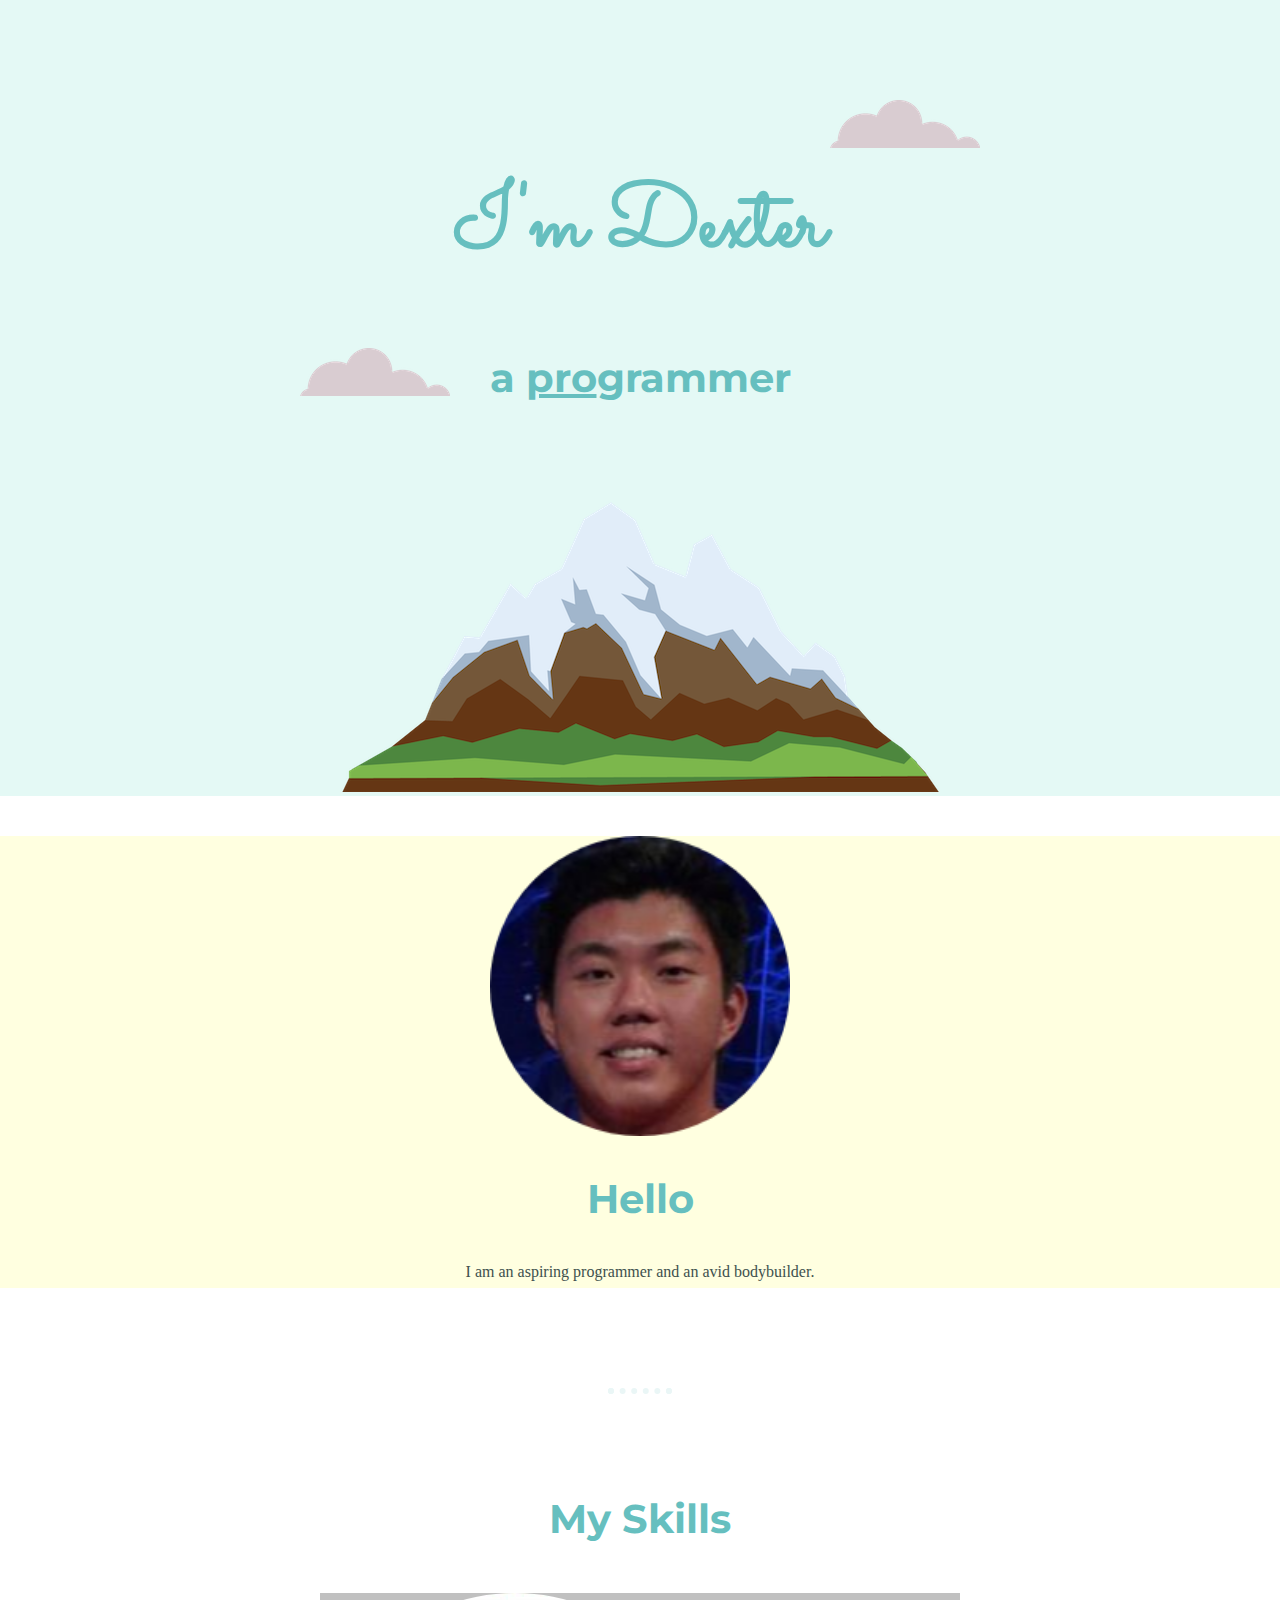
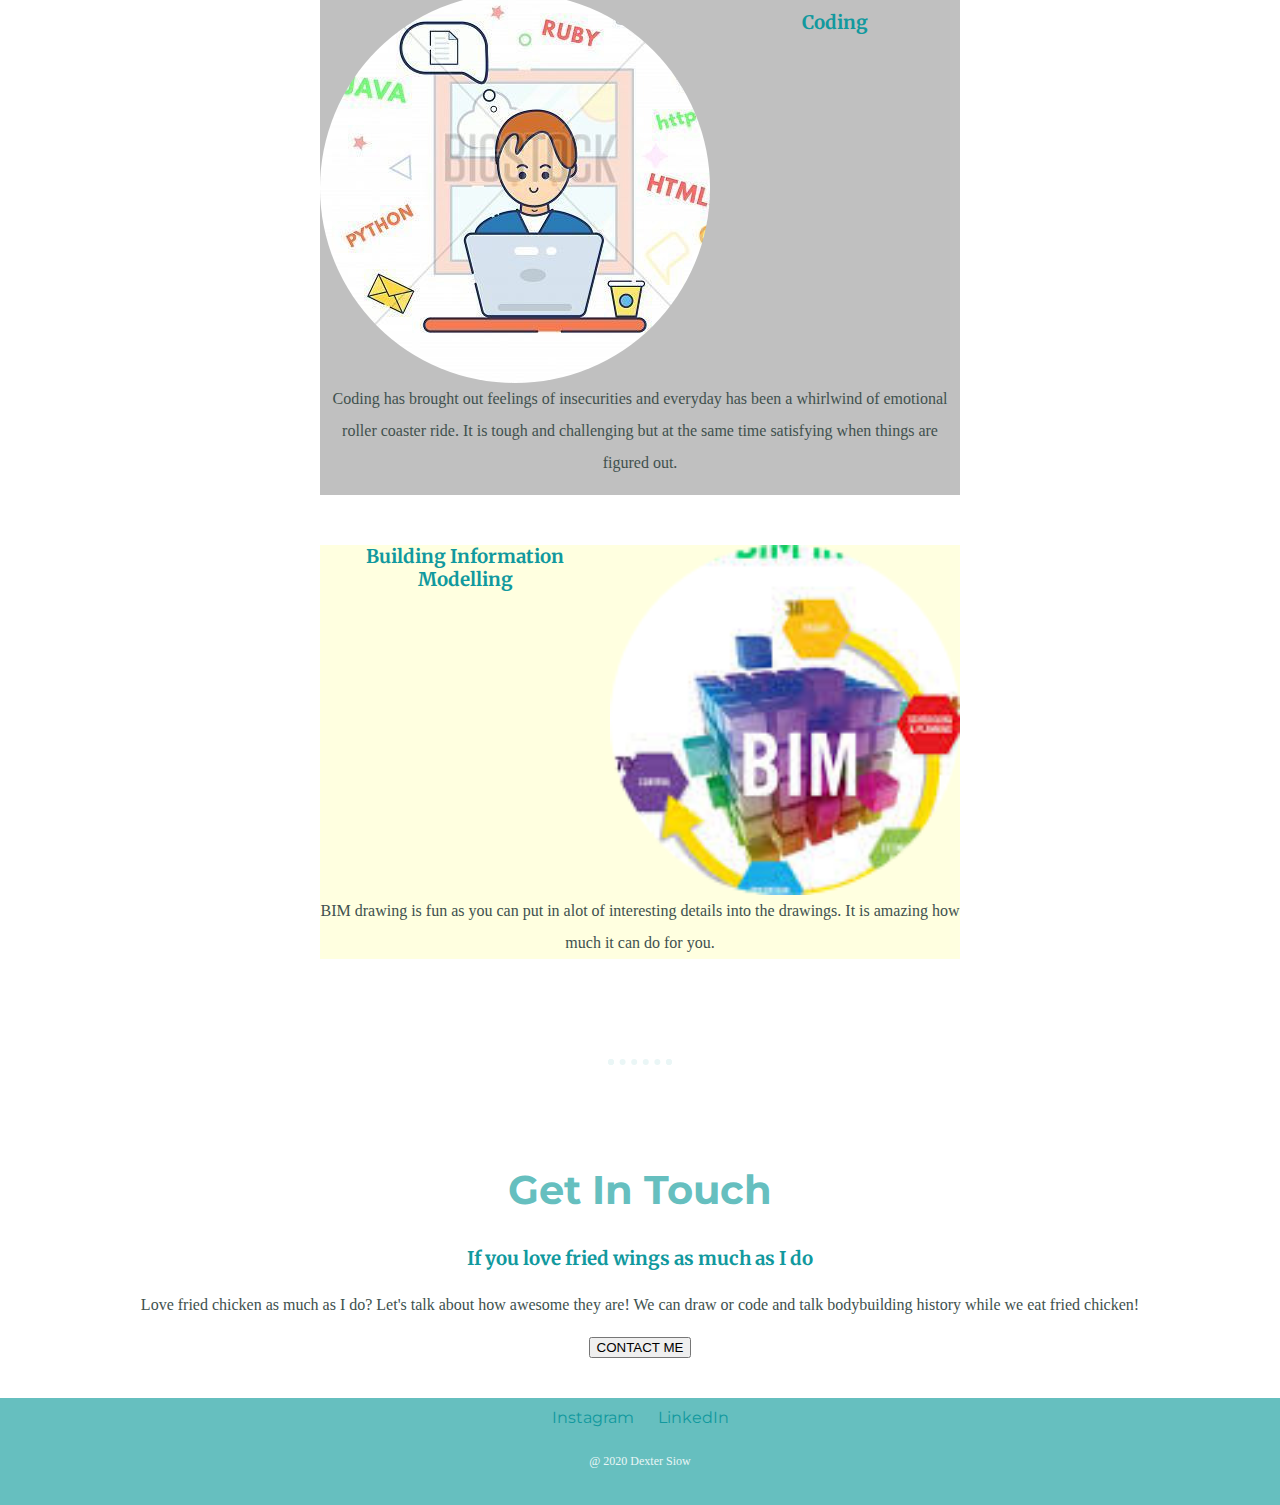
<file: task-3/index.html>
<!DOCTYPE html>
<html lang="en">
<head>
    <meta charset="UTF-8">
    <meta name="viewport" content="width=
    , initial-scale=1.0">
    <title>Dexter</title>
    <link rel="stylesheet" href="styles.css">
    <link rel="shortcut icon" href="images/favicon.ico">
    <link href="https://fonts.googleapis.com/css2?family=Merriweather&family=Montserrat&family=Sacramento&display=swap" rel="stylesheet">
</head>
<body>
    <div class="top-box">
        <img class="top-cloud" src="images/cloud.png" alt="cloud-img">
        <h1>I'm Dexter</h1>
        <h2>a <span>pro</span>grammer</h2>
        <img class="bottom-cloud" src="images/cloud.png" alt="cloud-img">
        <img src="images/mountain.png" alt="mountain-img">
    </div>

    <div class="middle-box">
            <div class="a">
                    <img src="images/Dexter-Me.png" alt="profile-img" width=" 300px" height="300px">
                    <h2>Hello</h2>
                    <p>I am an aspiring programmer and an avid bodybuilder.</p>
                    
            </div> 
        <hr>
            <div class="b">
                <h2>My Skills</h2>
                
                <div class="x">
                    <img class="image1""  src="images/programming.png" alt="coding-image">
                    <h3>Coding</h3>
                    <p class="p1">Coding has brought out feelings of insecurities and everyday has been a whirlwind of emotional roller coaster ride. It is tough and challenging but at the same time satisfying when things are figured out. </p>
                </div>
                <div class="y">
                    <img class="image2" src="images/BIM image.png" alt="BIM-image" width="350px" height="350px">
                    <h3>Building Information Modelling</h3>
                    <p class="p2">BIM drawing is fun as you can put in alot of interesting details into the drawings. It is amazing how much it can do for you.</p>
                </div>             
            </div>            
        <hr>
            <div class="c">
                <h2>Get In Touch</h2>
                <h3>If you love fried wings as much as I do</h3>
                <p>Love fried chicken as much as I do? Let's talk about how awesome they are! We can draw or code and talk bodybuilding history while we eat fried chicken!</p>
                <button class="btn">CONTACT ME</button>  
                <!-- or <a class="btn" href="mailto:dextersiow@gmail.com">CONTACT ME</a> -->
            </div>             
    </div>

    <div class="bottom-box">
        <a class="footer" href="https://www.instagram.com/siowxx/?hl=en" target="_blank">Instagram</a>
        <a class="footer" href="https://sg.linkedin.com/in/dexter-siow-23980380" target="_blank">LinkedIn</a>
        <p class="copyright">@ 2020 Dexter Siow</p>
   
 <!-- or <footer>
    @ 2020 Dexter Siow
</footer> -->
    </div>

</body>
</html>
</file>
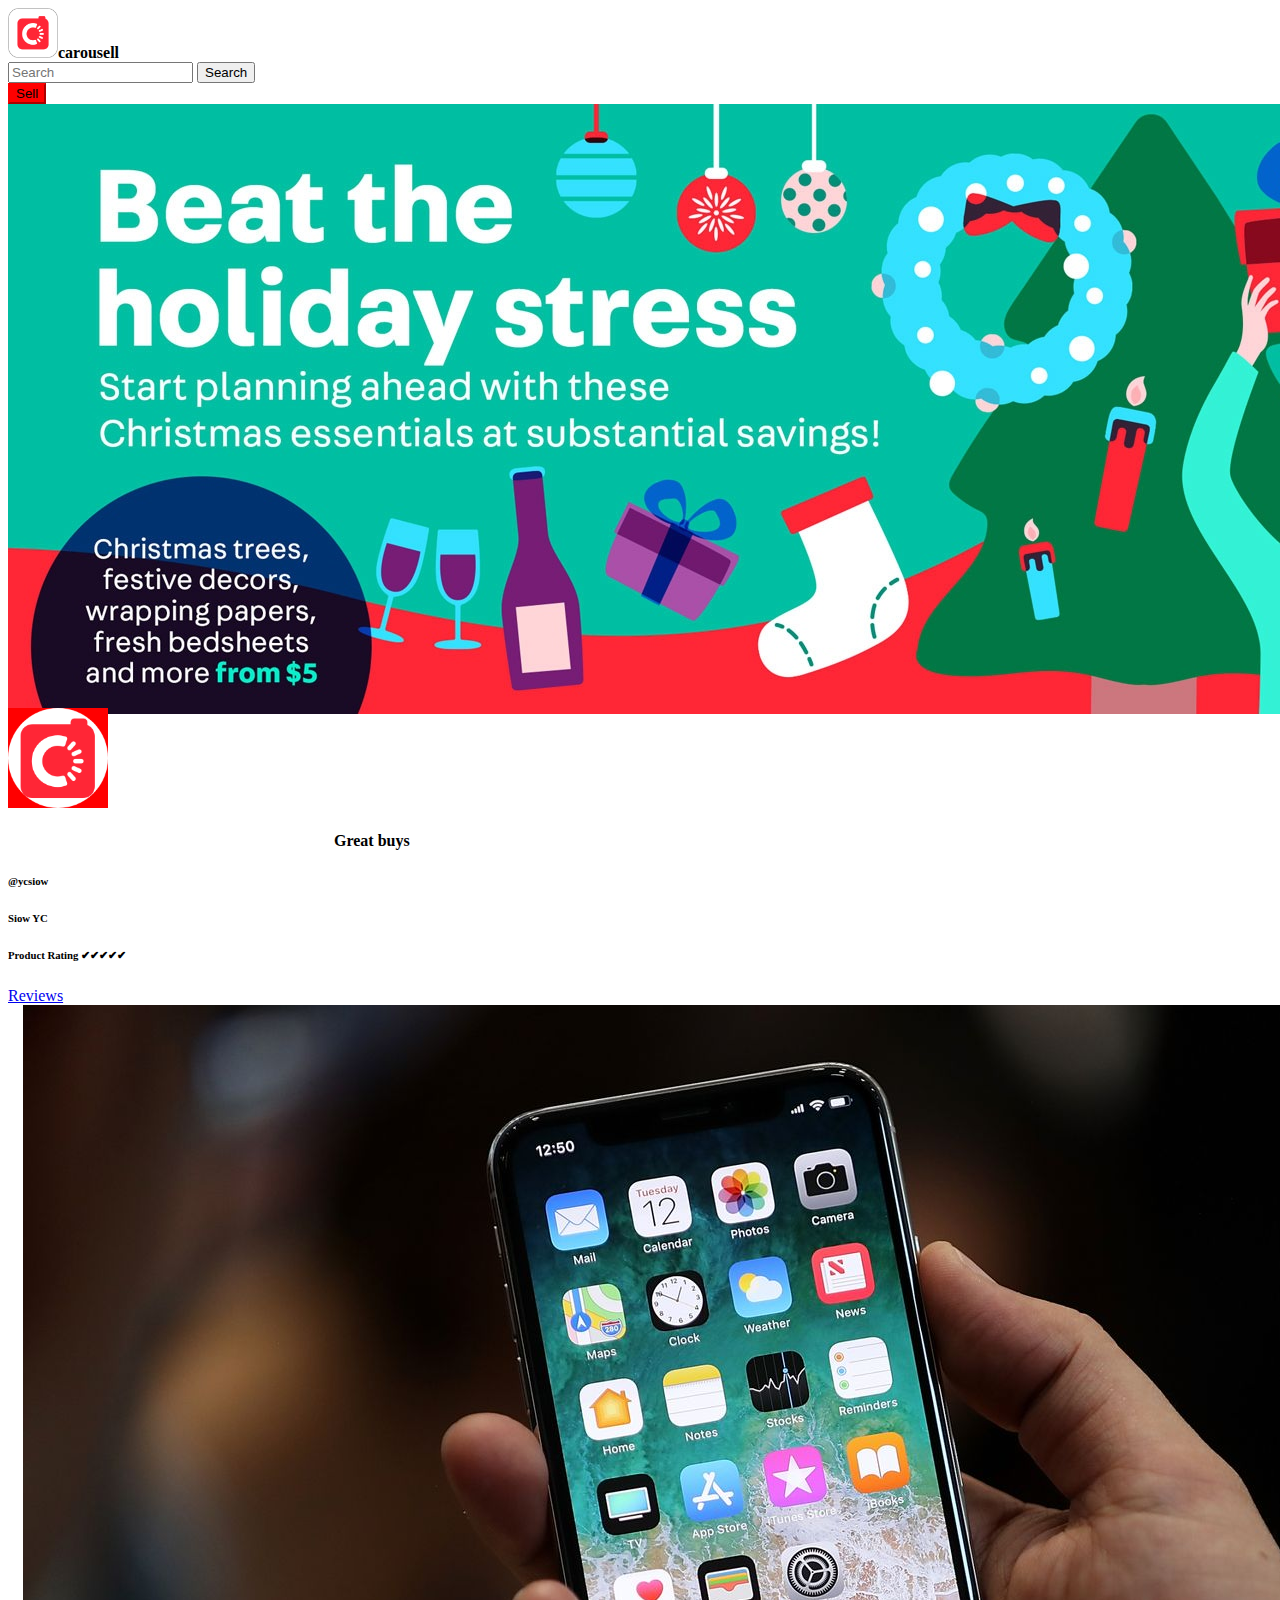
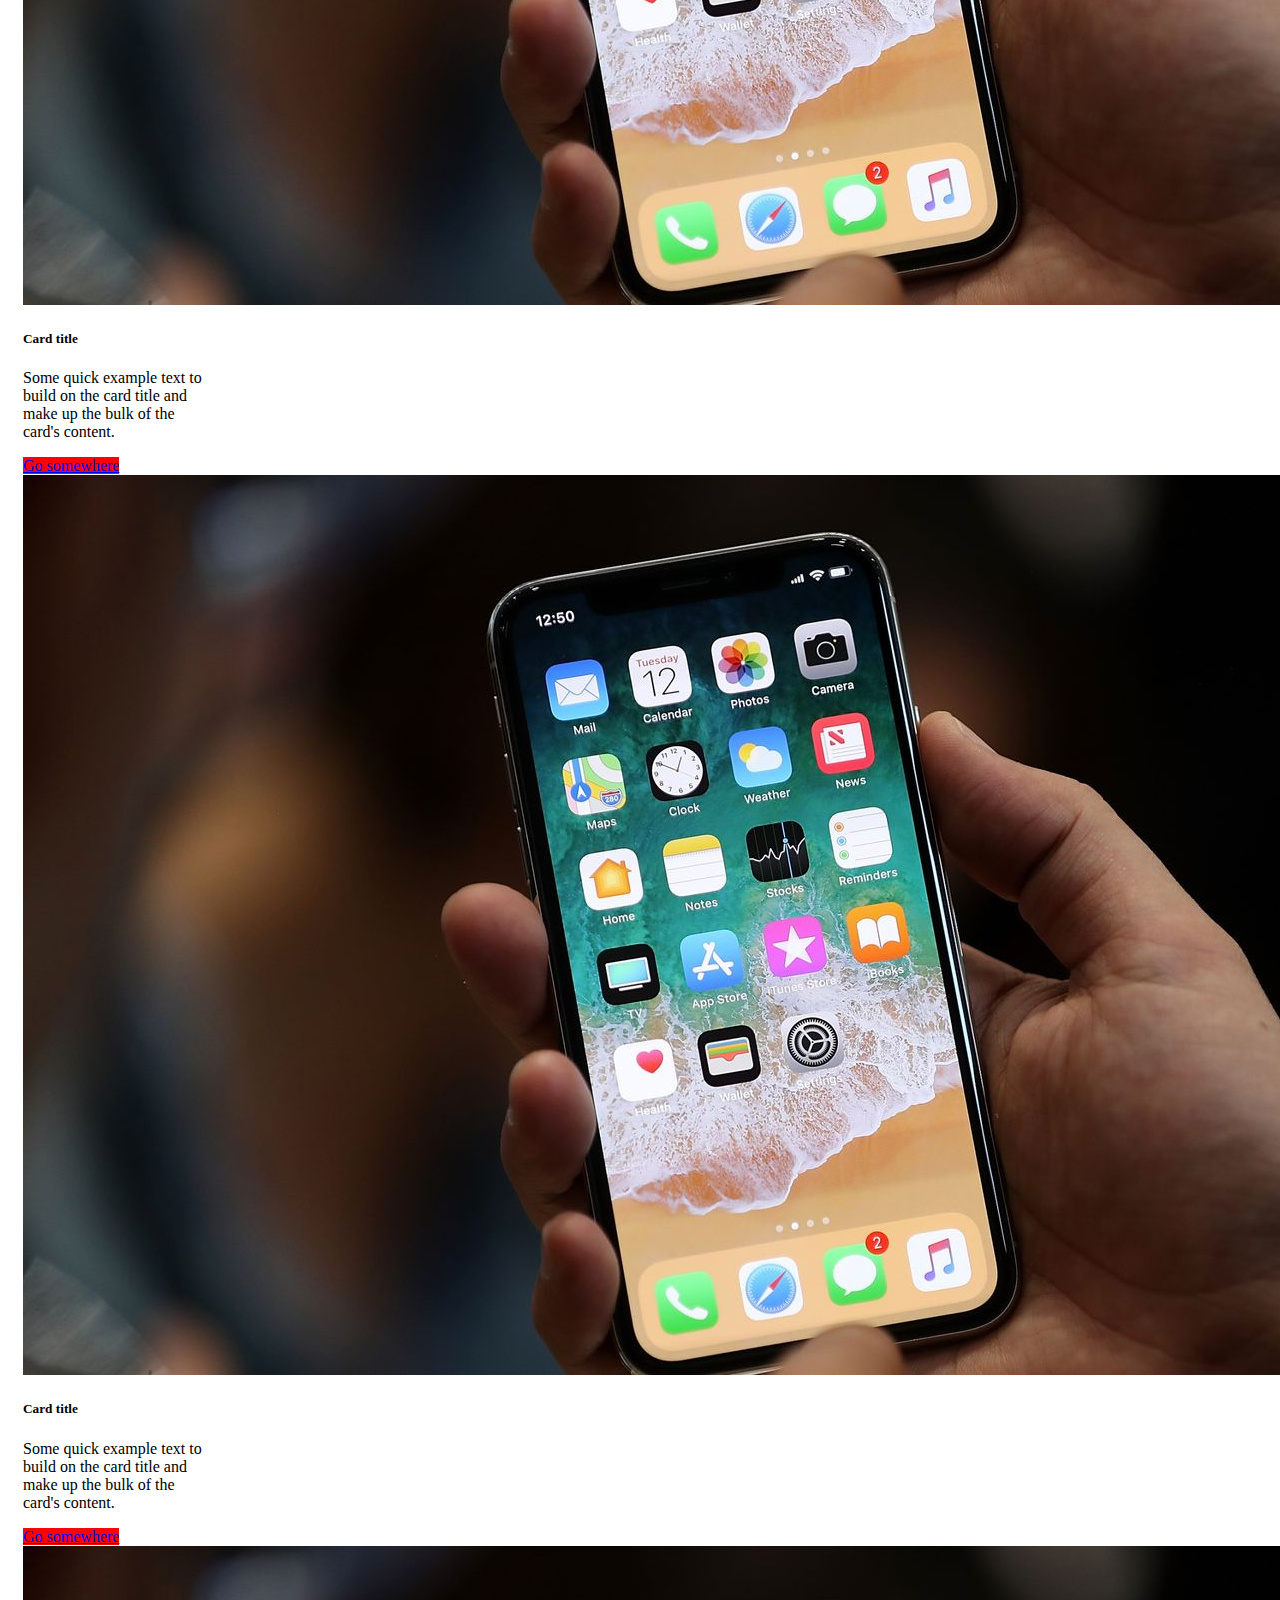
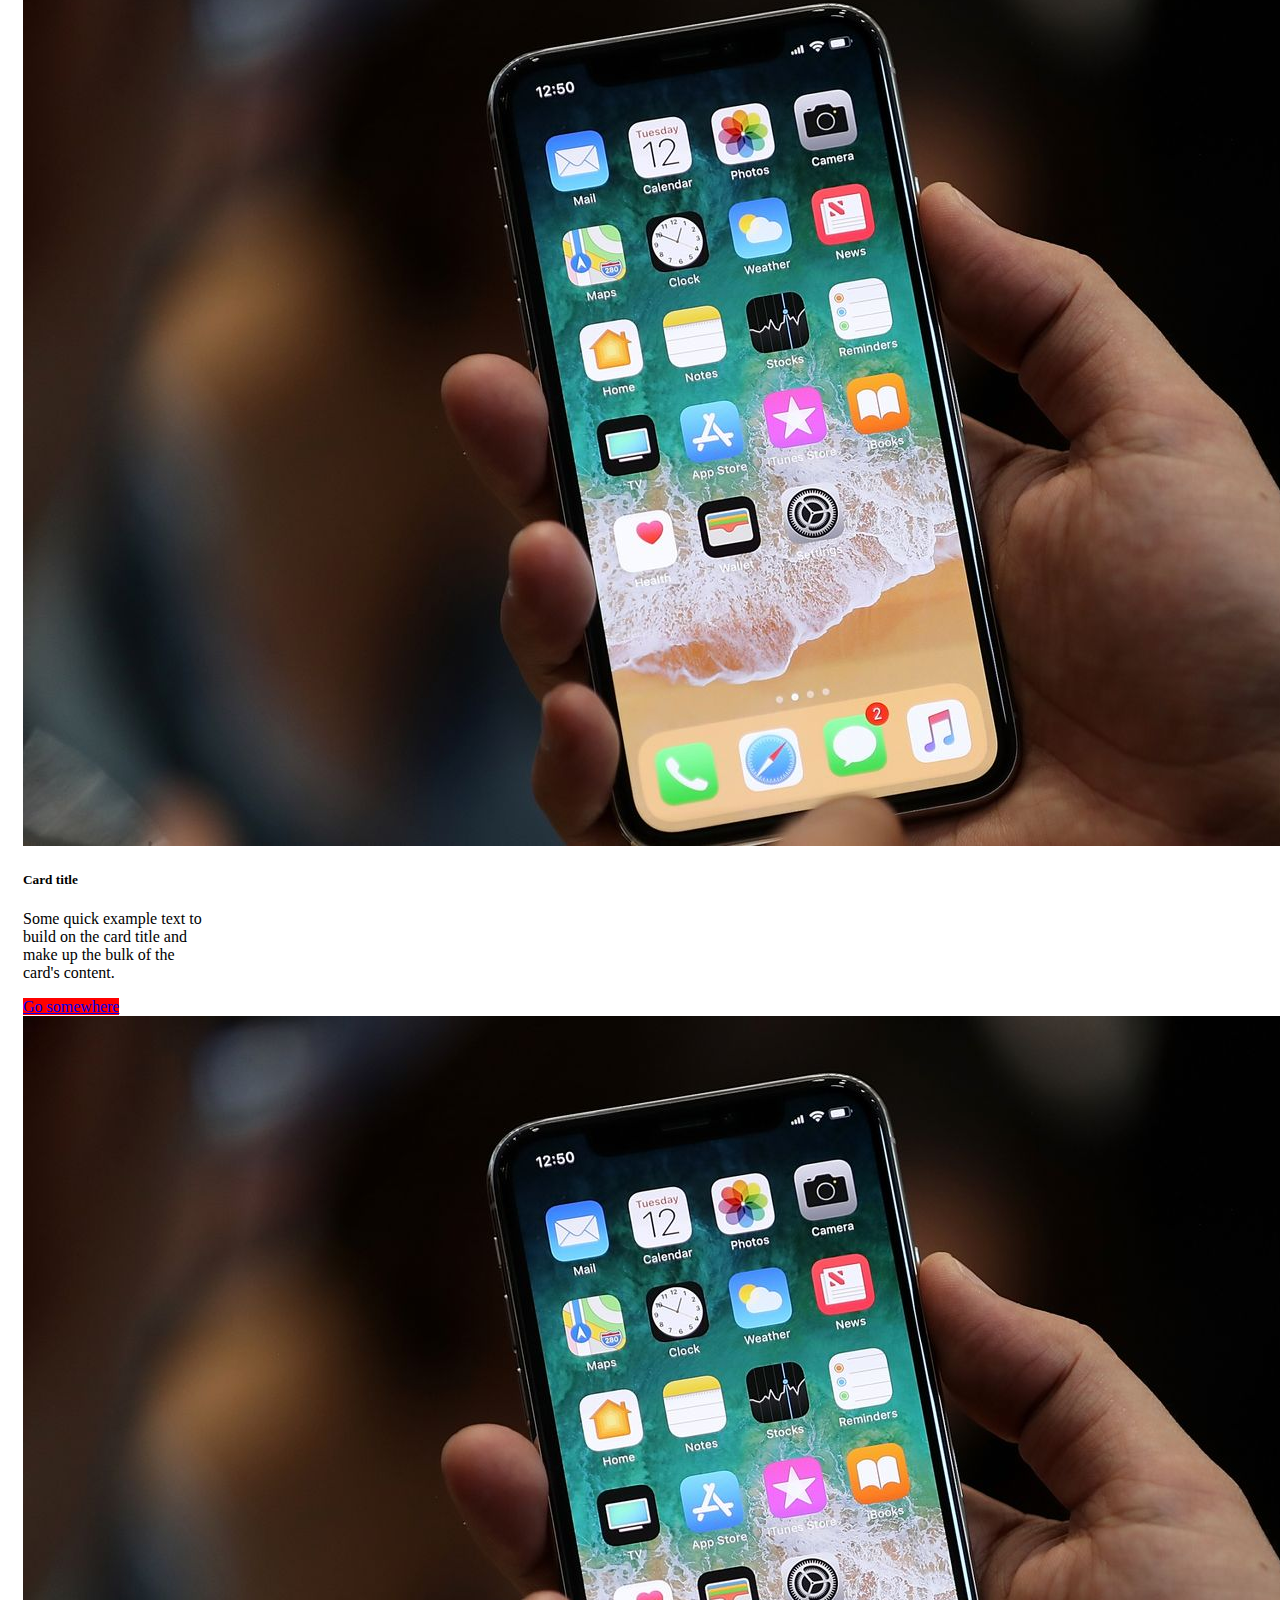
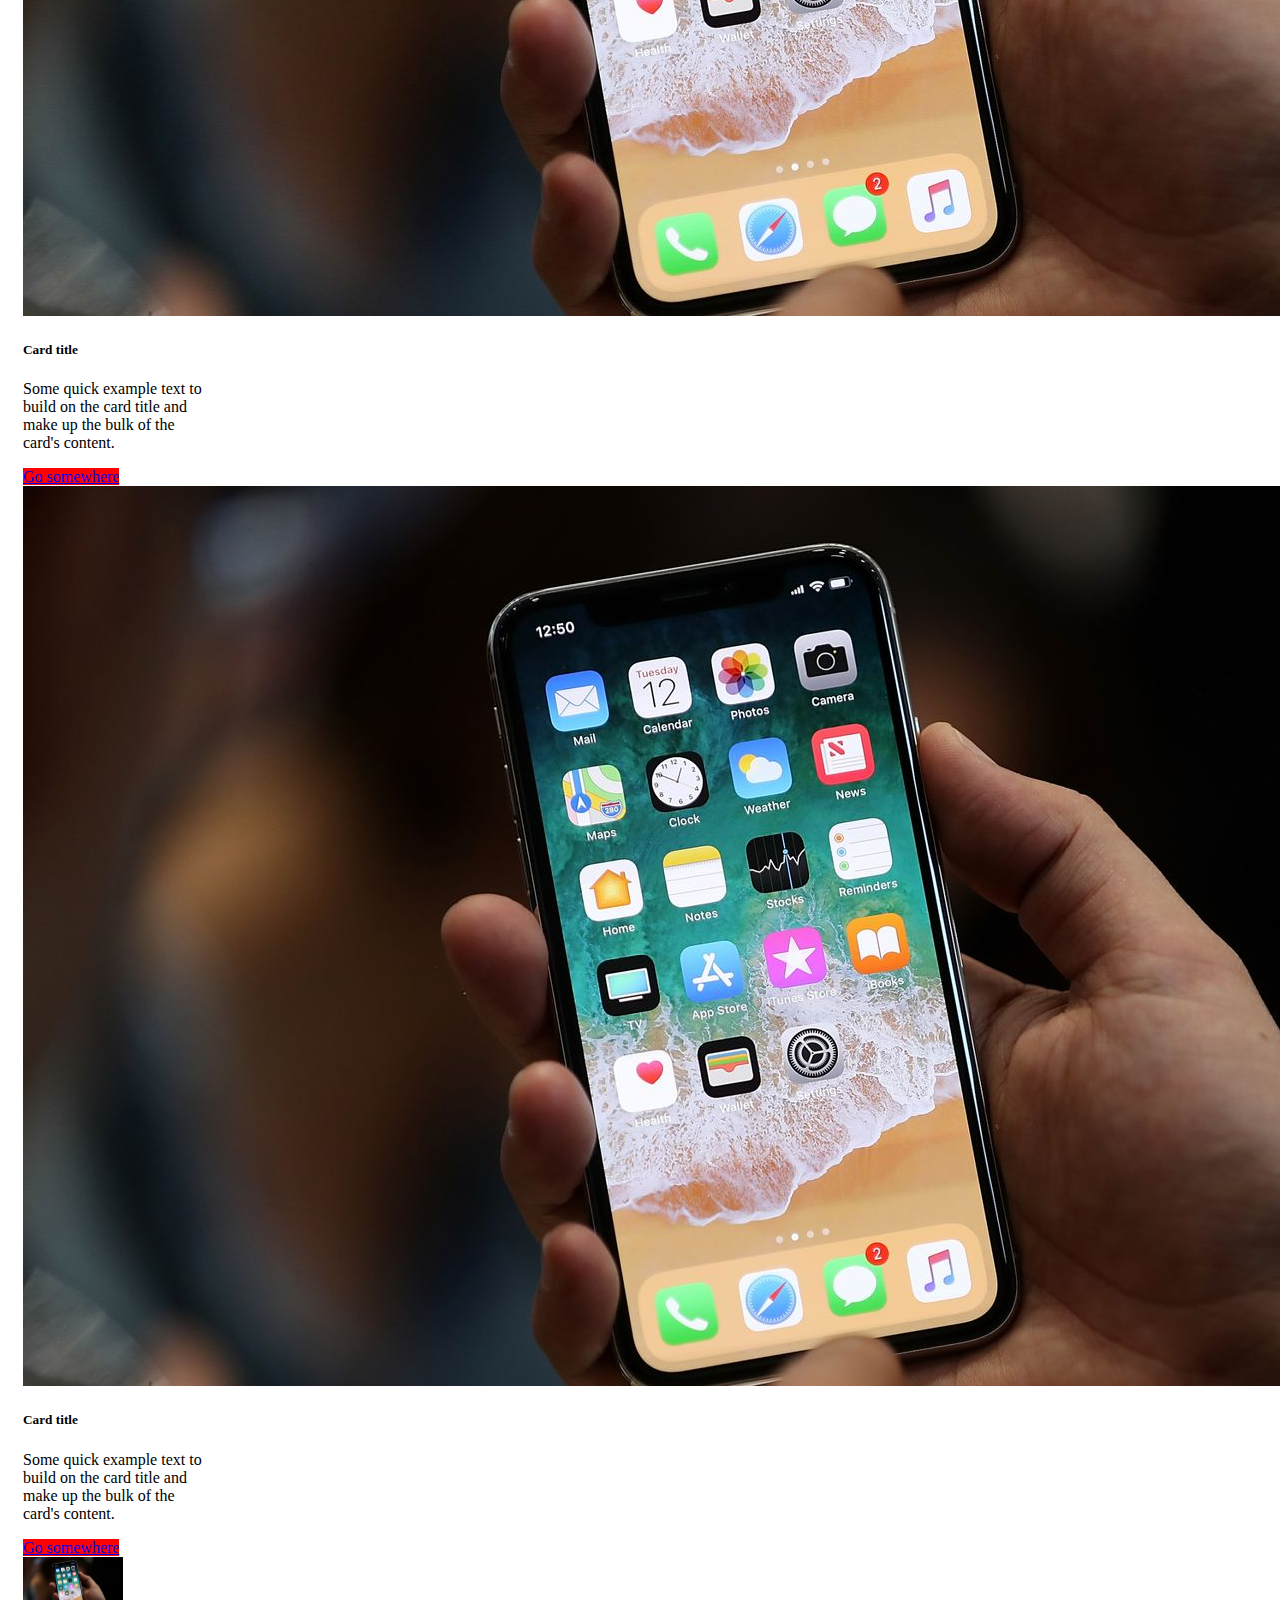
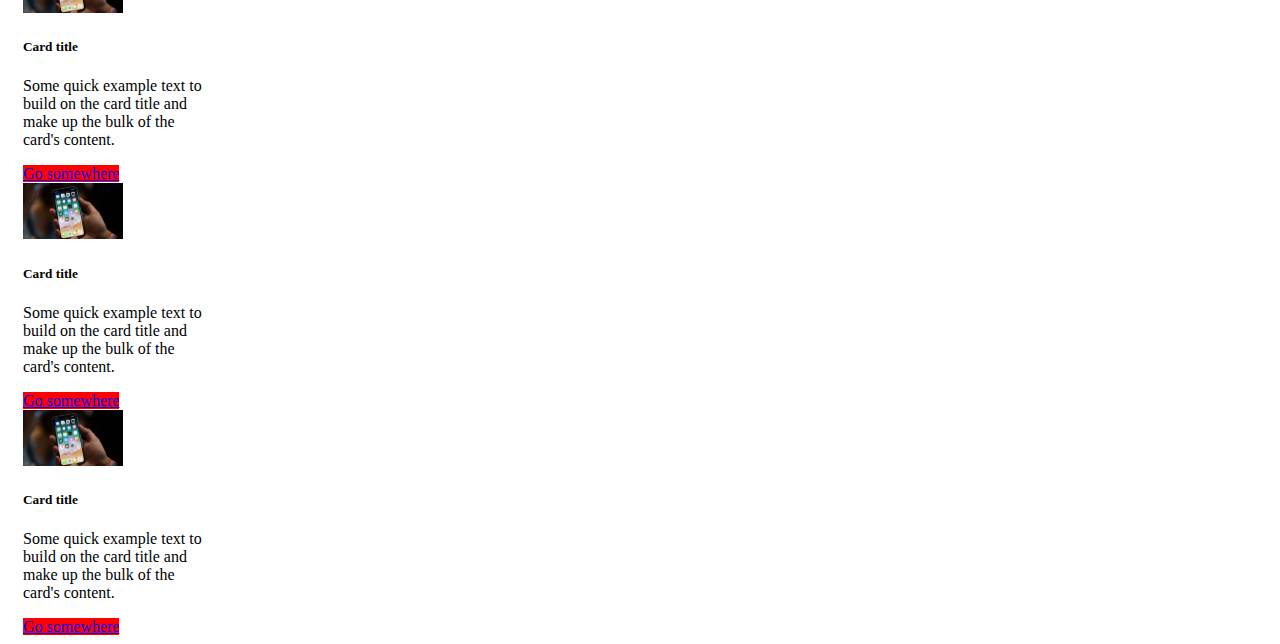
<file: carousellFrontPage.html>
<!doctype html>
<html lang="en">
  <head>
    <meta charset="utf-8">
    <meta name="viewport" content="width=device-width, initial-scale=1, shrink-to-fit=no">
    <title>Carousell.sg</title>
    <!-- Bootstrap CSS -->
    <link rel="stylesheet" href="https://cdn.jsdelivr.net/npm/bootstrap@4.5.3/dist/css/bootstrap.min.css" integrity="sha384-TX8t27EcRE3e/ihU7zmQxVncDAy5uIKz4rEkgIXeMed4M0jlfIDPvg6uqKI2xXr2" crossorigin="anonymous">
    <style>
      .btn-primary {
        background-color: red;
        border-color: red;
      }
      
      .pic {
        width: 100%;
        height: 100%;
        background-color: red;
      }

      .profile {
        /* position: absolute; */
        margin-top: -10px;
        width: 100px;
        height: 100px;
        background-color: red;
      }

      .custom-padding {
        padding-left: 5px;
        padding-right: 5px;
      }

      .card{
          padding-left: 5px;
      }

      .bar{
        width: 50%;
        margin: 20px auto;
        padding-left: 20px;
    }
    </style>

   
  </head>

  <body>
   
    <div class="container">
      <nav class="navbar navbar-light bg-light">
        <a class="navbar-brand"><img src="imageCarousell/img/marketing/app-icon-a27ace5add88c6c78d4dc94f79212471.png" width="50px" height="50px"  alt=""><strong>carousell</strong>
            </a>
        <form class="form-inline">
          <input class="form-control mr-sm-2" type="search" placeholder="Search" aria-label="Search">
          <button class="btn btn-outline-success my-2 my-sm-0" type="submit">Search</button>
        </form>
        <button type="button" class="btn btn-primary btn-sm">Sell</button>
      </nav>

      <!-- your profile background -->
      <div class="row">
        <div class="pic"></div>
        <!-- Use img instead-->
        <!-- <img class="img-fluid" src="" alt=""> -->
        <img class="img-fluid" src="imageCarousell/img/Carousel/sg_holiday-wk46_spc-m_(1500,_610).png.jpeg" alt="">
      </div>  
      
      <!-- profile picture -->
      <div class="row">
        <div class="container">
          <div class="row">
            <img class="profile rounded-circle" src="imageCarousell/img/marketing/circle-cropped (4).png"></img>
          </div>
        </div>
      </div>  

      <div>
          <h4 class="bar">Great buys</h4>
      </div>

      <!-- profile picture -->
      <div class="row">
        <div class="border col-3">
          
          <div class="row">
            <h6>@ycsiow</h6>
          </div>
  
          <div class="row">
            <h6>Siow YC</h6>
          </div>

          <div class="row">
            <h6>Product Rating ✔✔✔✔✔</h6>
          </div>

          <div class="row">
            <a href="#">Reviews</a>
          </div>

        </div>
      
      
        <div class="border col-9">
          <div class="container">
            
            <div class="row">

              <div class="col-3 custom-padding">
                <!-- You should use the right card -->
                <div class="card">
                    <div class="card" style="width: 12rem;">
                        <img src="imageCarousell/img/7.jpeg"  class="card-img-top" >
                        
                        <div class="card-body">
                          <h5 class="card-title">Card title</h5>
                          <p class="card-text">Some quick example text to build on the card title and make up the bulk of the card's content.</p>
                          <a href="#" class="btn btn-primary">Go somewhere</a>
                        </div>
                  </div>
                </div>
              </div>
              
              <div class="col-3 custom-padding">
                <div class="card">
                    <div class="card" style="width: 12rem;">
                        <img src="imageCarousell/img/7.jpeg" class="card-img-top" >
                        
                        <div class="card-body">
                          <h5 class="card-title">Card title</h5>
                          <p class="card-text">Some quick example text to build on the card title and make up the bulk of the card's content.</p>
                          <a href="#" class="btn btn-primary">Go somewhere</a>
                        </div>
                  </div>
                </div>
              </div>

              <div class="col-3 custom-padding">
                <div class="card">
               
                  <div class="card" style="width: 12rem;">
                    <img src="imageCarousell/img/7.jpeg" class="card-img-top" >
                    
                    <div class="card-body">
                      <h5 class="card-title">Card title</h5>
                      <p class="card-text">Some quick example text to build on the card title and make up the bulk of the card's content.</p>
                      <a href="#" class="btn btn-primary">Go somewhere</a>
                    </div>
                  </div>
                </div>
              </div>

              <div class="col-3 custom-padding">
                <div class="card">
               
                  <div class="card" style="width: 12rem;">
                    <img src="imageCarousell/img/7.jpeg" class="card-img-top" >
                    
                    <div class="card-body">
                      <h5 class="card-title">Card title</h5>
                      <p class="card-text">Some quick example text to build on the card title and make up the bulk of the card's content.</p>
                      <a href="#" class="btn btn-primary">Go somewhere</a>
                    </div>
                  </div>
                </div>
              </div>

              <div class="col-3 custom-padding">
                <div class="card">
               
                  <div class="card" style="width: 12rem;">
                    <img src="imageCarousell/img/7.jpeg" class="card-img-top" >
                    
                    <div class="card-body">
                      <h5 class="card-title">Card title</h5>
                      <p class="card-text">Some quick example text to build on the card title and make up the bulk of the card's content.</p>
                      <a href="#" class="btn btn-primary">Go somewhere</a>
                    </div>
                  </div>
                </div>
              </div>
              
              <div class="col-3 custom-padding">
                <div class="card">
               
                  <div class="card" style="width: 12rem;">
                    <img src="imageCarousell/img/7.jpeg" width="100px"class="card-img-top" >
                    
                    <div class="card-body">
                      <h5 class="card-title">Card title</h5>
                      <p class="card-text">Some quick example text to build on the card title and make up the bulk of the card's content.</p>
                      <a href="#" class="btn btn-primary">Go somewhere</a>
                    </div>
                  </div>
                </div>
              </div>

              <div class="col-3 custom-padding">
                <div class="card">
               
                  <div class="card" style="width: 12rem;">
                    <img src="imageCarousell/img/7.jpeg" width="100px"class="card-img-top" >
                    
                    <div class="card-body">
                      <h5 class="card-title">Card title</h5>
                      <p class="card-text">Some quick example text to build on the card title and make up the bulk of the card's content.</p>
                      <a href="#" class="btn btn-primary">Go somewhere</a>
                    </div>
                  </div>
                </div>
              </div>

              <div class="col-3 custom-padding">
                <div class="card">
               
                  <div class="card" style="width: 12rem;">
                    <img src="imageCarousell/img/7.jpeg" width="100px"class="card-img-top" >
                    
                    <div class="card-body">
                      <h5 class="card-title">Card title</h5>
                      <p class="card-text">Some quick example text to build on the card title and make up the bulk of the card's content.</p>
                      <a href="#" class="btn btn-primary">Go somewhere</a>
                    </div>
                  </div>
                </div>
              </div>



            </div>
          </div>
        </div>
      </div>  
      
    </div>



    <!-- Optional JavaScript; choose one of the two! -->
    <!-- Option 1: jQuery and Bootstrap Bundle (includes Popper) -->
    <script src="https://code.jquery.com/jquery-3.5.1.slim.min.js" integrity="sha384-DfXdz2htPH0lsSSs5nCTpuj/zy4C+OGpamoFVy38MVBnE+IbbVYUew+OrCXaRkfj" crossorigin="anonymous"></script>
    <script src="https://cdn.jsdelivr.net/npm/bootstrap@4.5.3/dist/js/bootstrap.bundle.min.js" integrity="sha384-ho+j7jyWK8fNQe+A12Hb8AhRq26LrZ/JpcUGGOn+Y7RsweNrtN/tE3MoK7ZeZDyx" crossorigin="anonymous"></script>
    <!-- Option 2: jQuery, Popper.js, and Bootstrap JS
    <script src="https://code.jquery.com/jquery-3.5.1.slim.min.js" integrity="sha384-DfXdz2htPH0lsSSs5nCTpuj/zy4C+OGpamoFVy38MVBnE+IbbVYUew+OrCXaRkfj" crossorigin="anonymous"></script>
    <script src="https://cdn.jsdelivr.net/npm/popper.js@1.16.1/dist/umd/popper.min.js" integrity="sha384-9/reFTGAW83EW2RDu2S0VKaIzap3H66lZH81PoYlFhbGU+6BZp6G7niu735Sk7lN" crossorigin="anonymous"></script>
    <script src="https://cdn.jsdelivr.net/npm/bootstrap@4.5.3/dist/js/bootstrap.min.js" integrity="sha384-w1Q4orYjBQndcko6MimVbzY0tgp4pWB4lZ7lr30WKz0vr/aWKhXdBNmNb5D92v7s" crossorigin="anonymous"></script>
    -->
  </body>
</html>
</file>
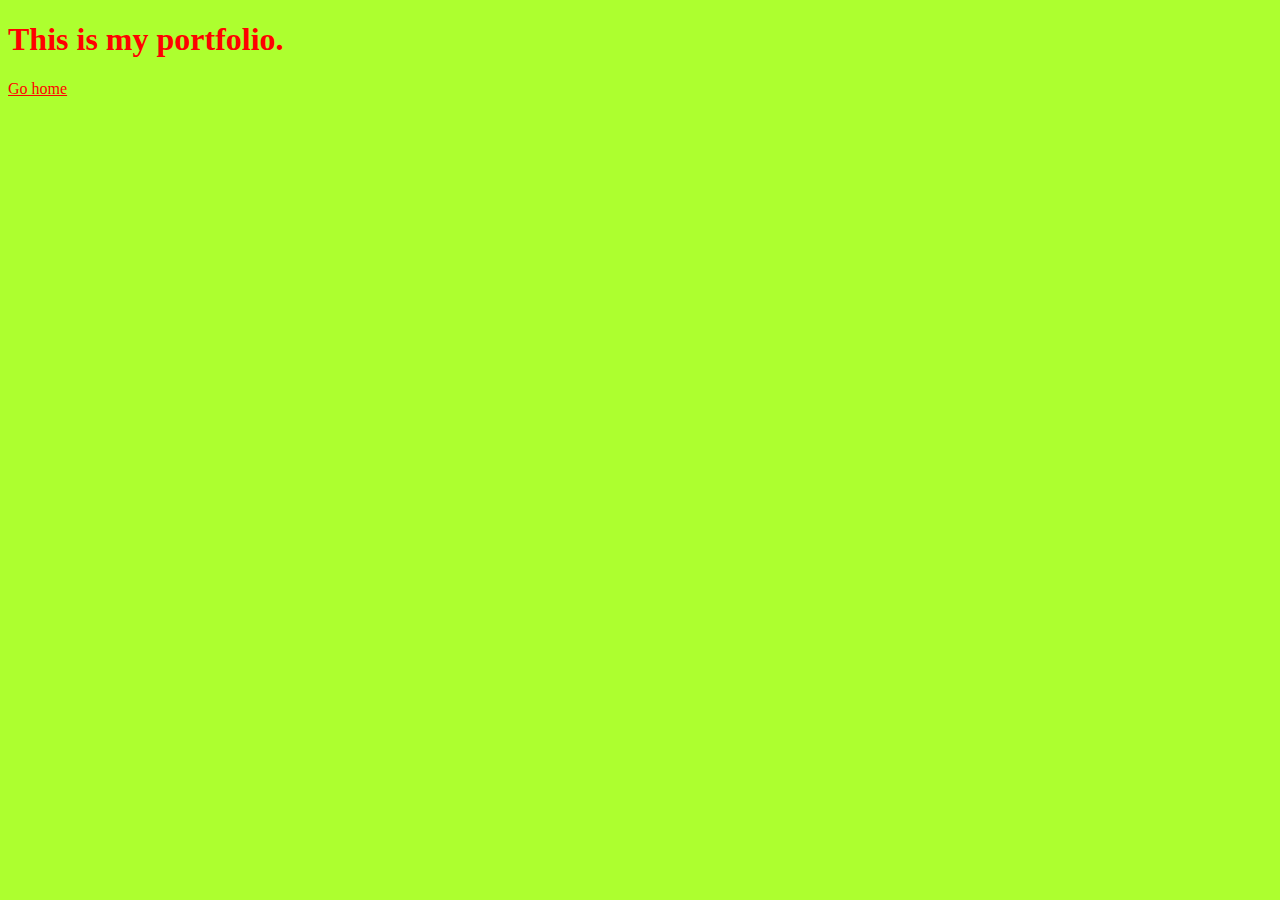
<file: a/index2.html>
<!DOCTYPE html>
<html lang="en">
<head>
  <meta charset="UTF-8">
  <meta name="viewport" content="width=device-width, initial-scale=1.0">
  <title>portfolio</title>
  <link rel="stylesheet" href="/styles.css">
</head>
<body>
  <h1>
    This is my portfolio.
  </h1>
  <a href="/">Go home</a>
</body>
</html>
</file>
<file: task-3/styles.css>
body{
    color: #40514E;
    margin: 0;
    text-align: center;
}

h1{
    font-size: 5.65rem; /*90px*/
    color: #66BFBF;
    font-family: 'Sacramento', cursive;
}

h2{
    font-size: 2.5rem;
    color: #66BFBF;
    font-family: 'Montserrat', sans-serif;
}

h3{
    color: #11999E;
    font-family: 'Merriweather', serif;
}

p{
    line-height: 2;
    font-weight: normal;
}

span{
    text-decoration: underline;
}

hr{
    border: dotted #eaf6f6 6px;
    border-bottom: none;
    width: 4%;
    margin: 100px auto;
}

.top-cloud{
    position: absolute;
    right: 300px;
    top:100px;
}

.bottom-cloud{
    position: absolute;
    left: 300px;
    bottom: 400px;
}

.top-box{
    background-color:#E4F9F5;
    position:relative;
    padding-top: 100px;
    
}

.middle-box{
    padding: 40px 0;
    
}

.a{
    background-color: lightyellow;
    margin-bottom: 40px;
}

.x{
    width: 50%;
    background-color:silver;
    margin: 50px auto;
    overflow: auto; 
    /*simplest way to make DIV CONTAINER/BLOCK expand to FURTHER contain/ accomodate the overflowing image*/
    /* or add <div class="x clearfix"> and add:
    .clearfix{overflow: auto;} or 
    .clearfix::after{
    content: "";
    clear: both;
    display: table;}
    href:"https://www.w3schools.com/howto/howto_css_clearfix.asp"*/
                                                    
}

.y{
    width: 50%;
    background-color: lightyellow;
    margin: 50px auto;
}

.image1{
    float: left;
    /* width:25%; //it is ok to adjust/shrink the img to 25% of the new div size.
    so that img is always 25% to div no matter how the page is adjusted. */
}

.p1{
    clear: left;
 }
 /* if there is need to return <p> back to original position. */

.image2{
    float: right;
    /* width:25%; //it is ok to adjust/shrink the img to 25% of the new div size.
    so that img is always 25% to div no matter how the page is adjusted. */

}

.p2{
    clear: right;
}

.bottom-box{
    padding: 10px 0; /*to cover up the white space at the bottom and have a good space at the top*/
    background-color: #66BFBF;
}

.footer{
    font-size: 1rem;
    margin: 0 10px;
    text-decoration: none;
    color: #11999E;
    font-family: 'Montserrat', sans-serif;
}

a:hover{
    /* color: #EAF6F6; */
    background-color: whitesmoke;
}



.copyright{
    font-size: 0.75rem;
    color:#EAF6F6;
    padding: 10px 0;
}

.btn {
       background: #11CDD4;
       background-image: -webkit-linear-gradient(top, #11CDD4, #11999E);
       background-image: -moz-linear-gradient(top, #11CDD4, #11999E);
       background-image: -ms-linear-gradient(top, #11CDD4, #11999E);
       background-image: -o-linear-gradient(top, #11CDD4, #11999E);
       background-image: linear-gradient(to bottom, #11CDD4, #11999E);
       -webkit-border-radius: 8px;
       -moz-border-radius: 8px;
       border-radius: 8px;
       color: #FFFFFF;
       font-family: Arial;
       font-size: 20px;
       font-weight: 100;
       padding: 40px;
       box-shadow: 1px 1px 20px 0px #000000;
       -webkit-box-shadow: 1px 1px 20px 0px #000000;
       -moz-box-shadow: 1px 1px 20px 0px #000000;
       text-shadow: 1px 1px 20px #000000;
       border: solid #337FED 1px;
       text-decoration: none;
       display: inline-block;
       cursor: pointer;
       text-align: center;
    }
    
    .btn:hover {
       border: solid #000000 1px;
       background: #30E3CB;
       background-image: -webkit-linear-gradient(top, #30E3CB, #2BC4AD);
       background-image: -moz-linear-gradient(top, #30E3CB, #2BC4AD);
       background-image: -ms-linear-gradient(top, #30E3CB, #2BC4AD);
       background-image: -o-linear-gradient(top, #30E3CB, #2BC4AD);
       background-image: linear-gradient(to bottom, #30E3CB, #2BC4AD);
       -webkit-border-radius: 20px;
       -moz-border-radius: 20px;
       border-radius: 20px;
       text-decoration: none;
    }
</file>
<file: styles.css>
body{
    background-color:greenyellow;
    font-family: 'Merriweather', serif;
}

h1{
    color:red;
}

a{
    color:red;
}

hr{ 
    border-style:none;
    border-top-style: dotted;
    border-width:5px;
    border-color:green;
    
}

.flex-container{
    display: flex;
    /* flex-direction: column;
    flex-direction: column-reverse;
    flex-direction: row;
    flex-direction: row-reverse; */
    /* width: 300px;
    flex-wrap: wrap; */
    /* flex-wrap: nowrap; */
    /* flex-wrap: wrap-reverse; */
    /* justify-content: center; */
    /* justify-content: flex-start; */
    /* justify-content: flex-end; */
    /* justify-content: space-around; */
    width: 400px;
    justify-content: space-between;
    background-color: blue;
}

.mid-container{
    height: 800px;
    width 800px;
    position:relative;
    background-color: grey;
}

#image1{
    position:absolute;
    left: 400px;
    bottom: 100px;
}

.left{
    display:inline-block;
    background-color: blue;
}

.main{
    display:inline-block;
    background-color: gold;
}

.right{
    display:inline-block;
    background-color: pink;
}
</file>
